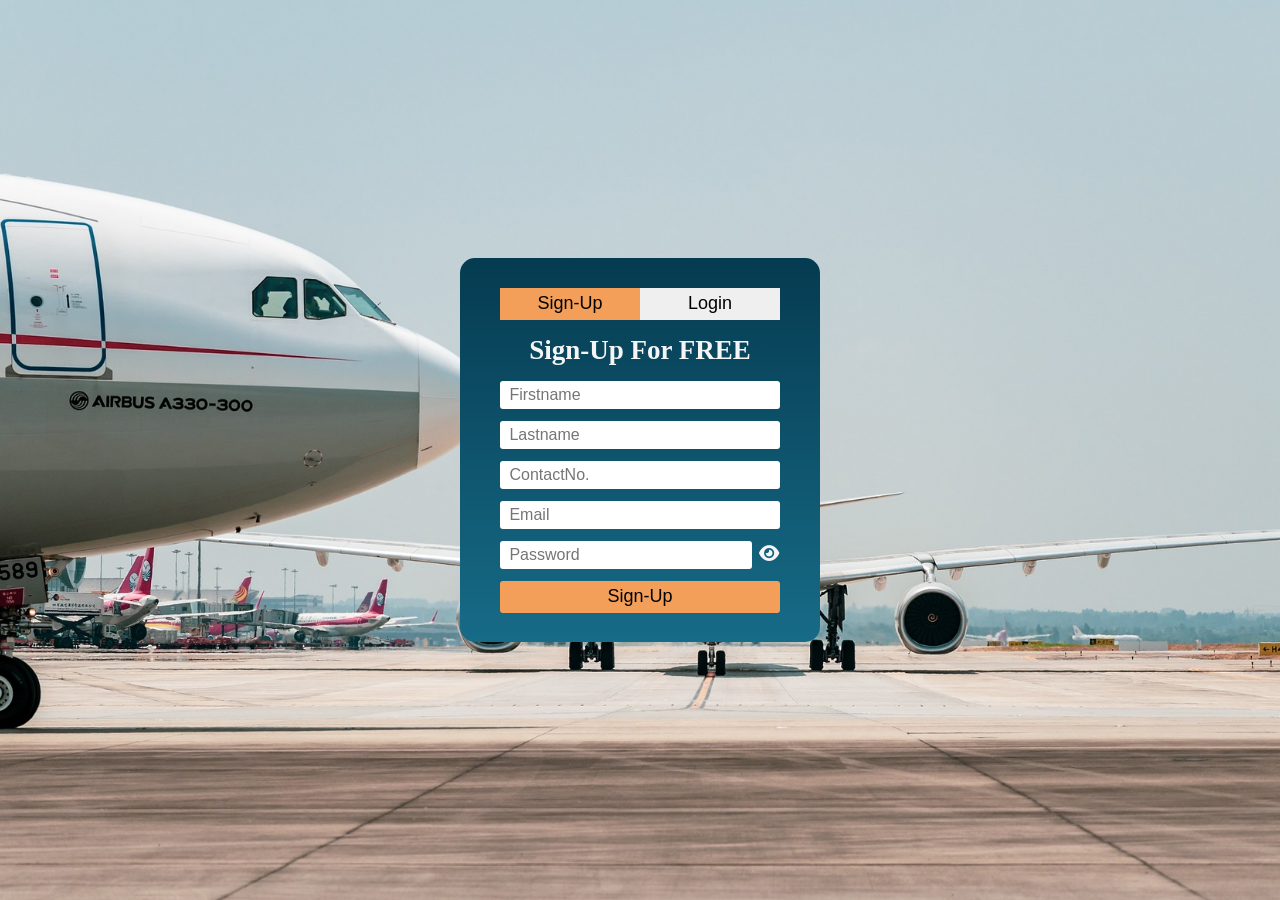
<file: index.html>
<!DOCTYPE html>
<html lang="en">

<head>
    <meta charset="UTF-8">
    <meta name="viewport" content="width=device-width, initial-scale=1.0">
    <title>Welcome Page</title>
<!--     <meta http-equiv="refresh" content="0;url=ticketbooking.html"> -->
    <link rel="stylesheet" href="style.css">
    <link rel="stylesheet" href="https://cdnjs.cloudflare.com/ajax/libs/font-awesome/6.1.0/css/all.min.css">
</head>

<body>
    <!-- <div class="welcome-message">
        <h1>Welcome to our flight booking project</h1>
    </div> -->
    <!-- <div class="headingnew">
        <p>AirIndia.com</p>
    </div> -->
    <div class="main">
        <div class="container">
            <div class="buttons">
                <button name="signup" id="btn1" class="button switch"
                    style="background-color:rgb(243, 159, 90); height:32px;font-size: large;"
                    onclick="switchForm('signup')">
                    Sign-Up
                </button>
                <button name="login" id="btn2" class="button switch" style="height:32px;font-size: large;"
                    onclick="switchForm('login')">
                    Login
                </button>
            </div>
            <div class=" heading">
                <h2 style="font-family:Cambria, Cochin, Georgia, Times, 'Times New Roman', serif;"><span
                        id="heading">Sign-Up</span> For FREE
                </h2>
            </div>
            <form id="signupForm" method="post" class="fields" action="signup.php">
                <input type="text" name="firstname" placeholder=" Firstname" class="signupfields" id="firstname"
                    style="border-radius: 3px; border-style: none;height: 28px;font-size: medium;padding-left:5px; ">
                <input type="text" name="lastname" placeholder=" Lastname" class="signupfields" id="lastname"
                    style="border-radius: 3px; border-style: none;height: 28px;font-size: medium;padding-left:5px;">
                <input type="tel" name="phoneno" placeholder=" ContactNo." class="signupfields" id="phoneno"
                    style="border-radius: 3px; border-style: none;height: 28px;font-size: medium;padding-left:5px;">
                <input type="email" name="email" placeholder=" Email" id="email"
                    style="border-radius: 3px; border-style: none;height: 28px;font-size: medium;padding-left:5px;">
                <div style="display: flex; gap:5px;align-items: center">
                    <input type="password" name="password" placeholder=" Password" id="password"
                        style="border-radius: 3px; border-style: none;height: 28px;font-size: medium;padding-left:5px;flex:1;">
                    <span id="showHide" onclick="togglePasswordVisibility()" style="padding:1.5px;"><i
                            class="fa-solid fa-eye"></i></span>
                </div>
                <input type="submit" name="signup" value="Sign-Up" class="button"
                    style="height: 32px;border-style: none;border-radius: 3px;background-color:rgb(243, 159, 90);font-family: Verdana, Geneva, Tahoma, sans-serif;font-size: large;"
                    id="submitbutton" ;>
            </form>
        </div>
    </div>
    <script src=" script.js"></script>
    <!-- <script>
        // Add this function to hide the welcome message and show the main container
        function showMain() {
            const welcomeMessage = document.querySelector(".welcome-message");
            // const main = document.querySelector(".main");

            welcomeMessage.style.opacity = 0; // Hide the welcome message
            main.classList.remove("hidden"); // Show the main container
        }

        // Use setTimeout to trigger the showMain function after 5 seconds
        setTimeout(showMain, 2000);
    </script> -->
</body>

</html>
</file>
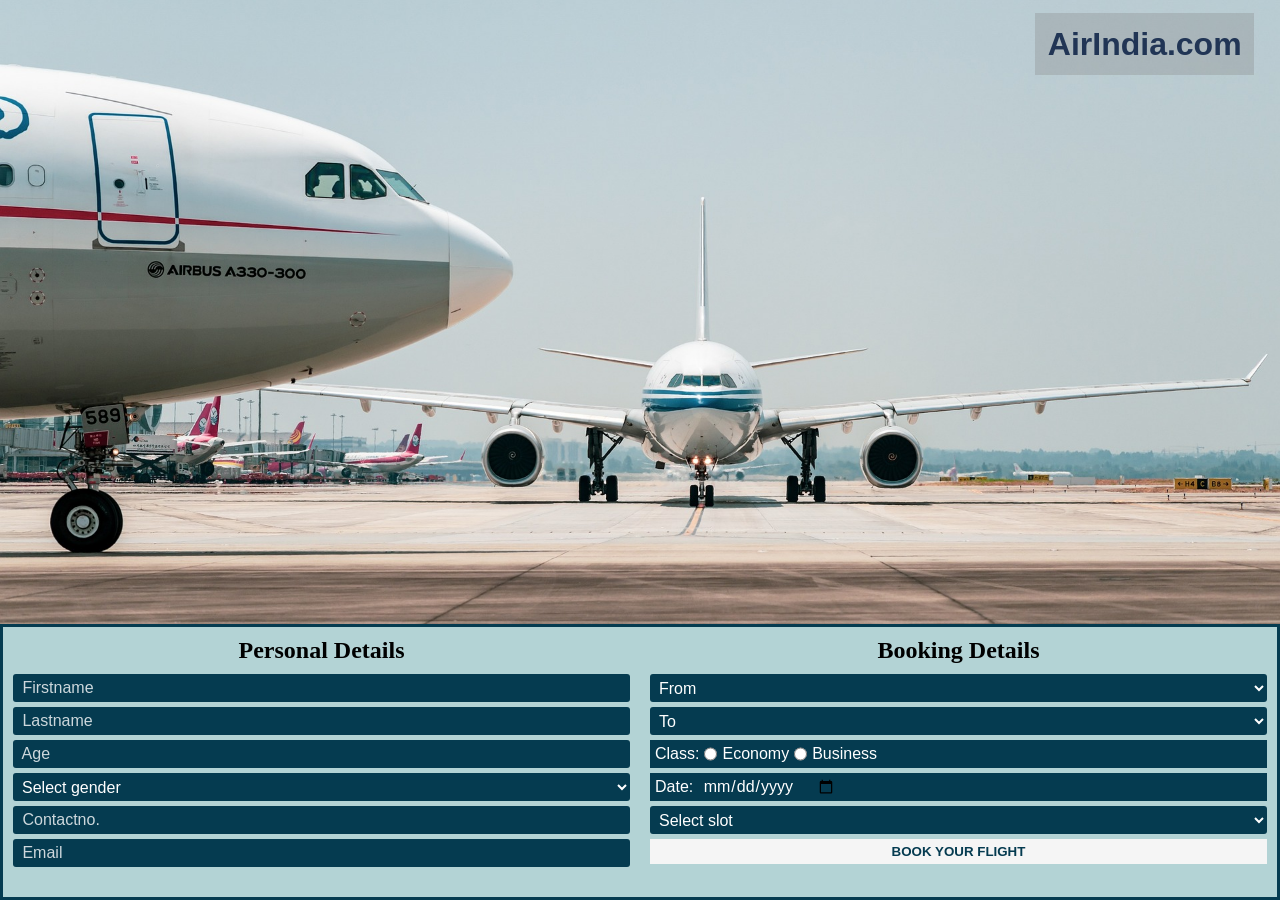
<file: ticket_booking.html>
<!DOCTYPE html>
<html lang="en">

<head>
    <meta charset="UTF-8">
    <meta name="viewport" content="width=device-width, initial-scale=1.0">
    <title>Ticket Booking Page</title>
</head>
<link rel="stylesheet" href="ticket_booking.css">

<body>
    <div class="background">
        <div class="header">
            <h1>AirIndia.com</h1>
        </div>
    </div>
    <div class="bottom">
        <!-- Personal Details -->
        <div class="personal-details">
            <h2 style="text-align: center; margin-bottom:5px;">Personal Details</h2>
            <input type="text" id="firstname" name="firstname" placeholder=" Firstname">

            <input type="text" id="lastname" name="lastname" placeholder=" Lastname">

            <input type="number" id="age" name="age" placeholder=" Age">

            <select id="gender" name="gender">
                <option value="gender" hidden selected disabled>Select gender</option>
                <option value="male">Male</option>
                <option value="female">Female</option>
                <option value="other">Other</option>
            </select>

            <input type="tel" id="phone" name="phone" placeholder=" Contactno.">

            <input type="email" id="email" name="email" placeholder=" Email">
        </div>

        <!-- Booking Details -->
        <div class="booking-details">
            <h2 style="text-align: center; margin-bottom:5px;">Booking Details</h2>
            <select id="from" name="from">
                <option value="from" hidden selected disabled>From</option>
                <option value="Andhra Pradesh">Andhra Pradesh</option>
                <option value="Arunachal Pradesh">Arunachal Pradesh</option>
                <option value="Assam">Assam</option>
                <option value="Bihar">Bihar</option>
                <option value="Chhattisgarh">Chhattisgarh</option>
                <option value="Goa">Goa</option>
                <option value="Gujarat">Gujarat</option>
                <option value="Haryana">Haryana</option>
                <option value="Himachal Pradesh">Himachal Pradesh</option>
                <option value="Jharkhand">Jharkhand</option>
                <option value="Karnataka">Karnataka</option>
                <option value="Kerala">Kerala</option>
                <option value="Madhya Pradesh">Madhya Pradesh</option>
                <option value="Maharashtra">Maharashtra</option>
                <option value="Manipur">Manipur</option>
                <option value="Meghalaya">Meghalaya</option>
                <option value="Mizoram">Mizoram</option>
                <option value="Nagaland">Nagaland</option>
                <option value="Odisha">Odisha</option>
                <option value="Punjab">Punjab</option>
                <option value="Rajasthan">Rajasthan</option>
                <option value="Sikkim">Sikkim</option>
                <option value="Tamil Nadu">Tamil Nadu</option>
                <option value="Telangana">Telangana</option>
                <option value="Tripura">Tripura</option>
                <option value="Uttar Pradesh">Uttar Pradesh</option>
                <option value="Uttarakhand">Uttarakhand</option>
                <option value="West Bengal">West Bengal</option>
            </select>

            <select id="to" name="to">
                <option value="to" hidden selected disabled>To</option>
                <option value="Andhra Pradesh">Andhra Pradesh</option>
                <option value="Arunachal Pradesh">Arunachal Pradesh</option>
                <option value="Assam">Assam</option>
                <option value="Bihar">Bihar</option>
                <option value="Chhattisgarh">Chhattisgarh</option>
                <option value="Goa">Goa</option>
                <option value="Gujarat">Gujarat</option>
                <option value="Haryana">Haryana</option>
                <option value="Himachal Pradesh">Himachal Pradesh</option>
                <option value="Jharkhand">Jharkhand</option>
                <option value="Karnataka">Karnataka</option>
                <option value="Kerala">Kerala</option>
                <option value="Madhya Pradesh">Madhya Pradesh</option>
                <option value="Maharashtra">Maharashtra</option>
                <option value="Manipur">Manipur</option>
                <option value="Meghalaya">Meghalaya</option>
                <option value="Mizoram">Mizoram</option>
                <option value="Nagaland">Nagaland</option>
                <option value="Odisha">Odisha</option>
                <option value="Punjab">Punjab</option>
                <option value="Rajasthan">Rajasthan</option>
                <option value="Sikkim">Sikkim</option>
                <option value="Tamil Nadu">Tamil Nadu</option>
                <option value="Telangana">Telangana</option>
                <option value="Tripura">Tripura</option>
                <option value="Uttar Pradesh">Uttar Pradesh</option>
                <option value="Uttarakhand">Uttarakhand</option>
                <option value="West Bengal">West Bengal</option>
            </select>
            <div
                style="display:flex;align-items: center;gap:5px;background-color:#053b50;color:white;padding-left:5px; font-family: Verdana, Geneva, Tahoma, sans-serif;">
                <label>Class:</label>
                <input type="radio" id="economy" name="class" value="economy">
                <label for="economy">Economy</label>
                <input type="radio" id="business" name="class" value="business">
                <label for="business">Business</label>
            </div>
            <div
                style="background-color:#053b50;color:white;padding-left:5px; font-family: Verdana, Geneva, Tahoma, sans-serif;">
                <label for="date">Date:</label>
                <input type="date" id="date" name="date">
            </div>

            <select id="timeslot" name="timeslot">
                <option value="time" hidden selected disabled>Select slot</option>
                <option value="12:00-14:00">12:00 PM - 2:00 PM</option>
                <option value="14:00-16:00">2:00 PM - 4:00 PM</option>
                <option value="16:00-18:00">4:00 PM - 6:00 PM</option>
                <option value="18:00-20:00">6:00 PM - 8:00 PM</option>
            </select>

            <button onclick="validateForm()">BOOK YOUR FLIGHT</button>
        </div>
    </div>
    <script src="ticket_booking.js"></script>
</body>

</html>
</file>
<file: style.css>
* {
  padding: 0;
  margin: 0;
}

body {
  display: flex;
  flex-direction:row;
  align-items: center;
  justify-content: center;
  height: 100vh;
  color: whitesmoke;
  background-image: url("bg0.jpg");
  background-size: cover;
  background-attachment: fixed;
  background-repeat: no-repeat;
  background-position: center;
  font-size: large;
}

.main {
  display: flex;
  justify-content: center;
  align-content: center;
  background-image: linear-gradient(#053b50, #176b87);
  height: 380px;
  width: 350px;
  border-radius: 15px;
  padding: 2px 5px;
}

.container {
  display: flex;
  flex-direction: column;
  justify-content: center;
  align-content: center;
  gap: 15px;
  width: 80%;
}

.buttons {
  display: flex;
  flex-direction: row;
  align-items: center;
  justify-content: center;
}

.heading {
  display: flex;
  flex-direction: column;
  align-items: center;
  justify-content: center;
}

.fields {
  display: flex;
  flex-direction: column;
  justify-content: center;
  gap: 12px;
}

/* ANIMATIONS AND TRANSITIONS */
#btn1,
#btn2 {
  flex: 1;
  border-style: none;
  font-family: Verdana, Geneva, Tahoma, sans-serif;
  /* Add CSS styles here for animations/transitions */
  transition: background-color 0.3s ease-in-out;
}

.button {
  /* Button styles with transitions */
  border: none;
  cursor: pointer;
  transition: background-color 0.3s ease-in-out, transform 0.3s ease-in-out;
}

/* Add hover effect */
.button:hover {
  transform: scale(1.03);
  /* Scale up on hover */
}

/* Add active effect */
.button:active {
  transform: scale(0.95);
  /* Scale down when clicked */
}

/* Add focus effect */
.button:focus {
  outline: none;
}

/* .welcome-message {
  display: flex;
  flex-direction: column;
  align-items: center;
  justify-content: center;
  height: 100vh;
  position: fixed;
  top: 0;
  left: 0;
  right: 0;
  bottom: 0;
  background-color: rgba(0, 0, 0, 0.8);
  color: white;
  z-index: 999;
  opacity: 1;
  transition: opacity 0.5s ease-in-out;
}*/

/* .main.hidden {
  display: none;
} */
</file>
<file: ticket_booking.css>
* {
    padding: 0;
    margin: 0;
}

body {
    display: flex;
    flex-direction: column;
    height: 100vh;
    background-color:rgba(65, 145, 151,0.4);
}


.background {
    background-image: url('bg0.jpg');
    background-size: cover;
    background-repeat: no-repeat;
    background-position: center;
    flex: 5;
}

.header {
    display: flex;
    flex-direction: row-reverse;
    align-items: flex-start;
}

.header h1 {
    font-family: Verdana, Geneva, Tahoma, sans-serif;
    font-size: xx-large;
    margin-right: 2%;
    margin-top: 1%;
    padding: 1%;
    background-color: rgba(128, 128, 128, 0.3);
    color: #213555;
}

.bottom {
    flex: 2;
    display: flex;
    flex-direction: row;
    flex-wrap: wrap;
    padding: 5px 50px 10px 50px;
    gap: 20px;
    font-family:Cambria, Cochin, Georgia, Times, 'Times New Roman', serif;
    border:3px solid  #053b50 ;
    padding: 10px;
}   

.personal-details {
    flex: 1;
    display: flex;
    flex-direction: column;
    gap: 5px;
}

.booking-details {
    flex: 1;
    display: flex;
    flex-direction: column;
    gap: 5px;
}

input,
select{
    border-radius: 3px;
    border-style: none;
    height: 28px;
    font-size: medium;
    font-family: Verdana, Geneva, Tahoma, sans-serif;
    padding-left: 5px;
    background-color: #053b50;
    outline-color: aliceblue;
    color:white;
}

button{
    background-color:whitesmoke;
    color: #053b50;
    font-weight: bolder;
    border: none;
    height: 25px;
    font-family: Verdana, Geneva, Tahoma, sans-serif;
}

::placeholder{
    color: rgba(255,255,255,0.8);
}
</file>
